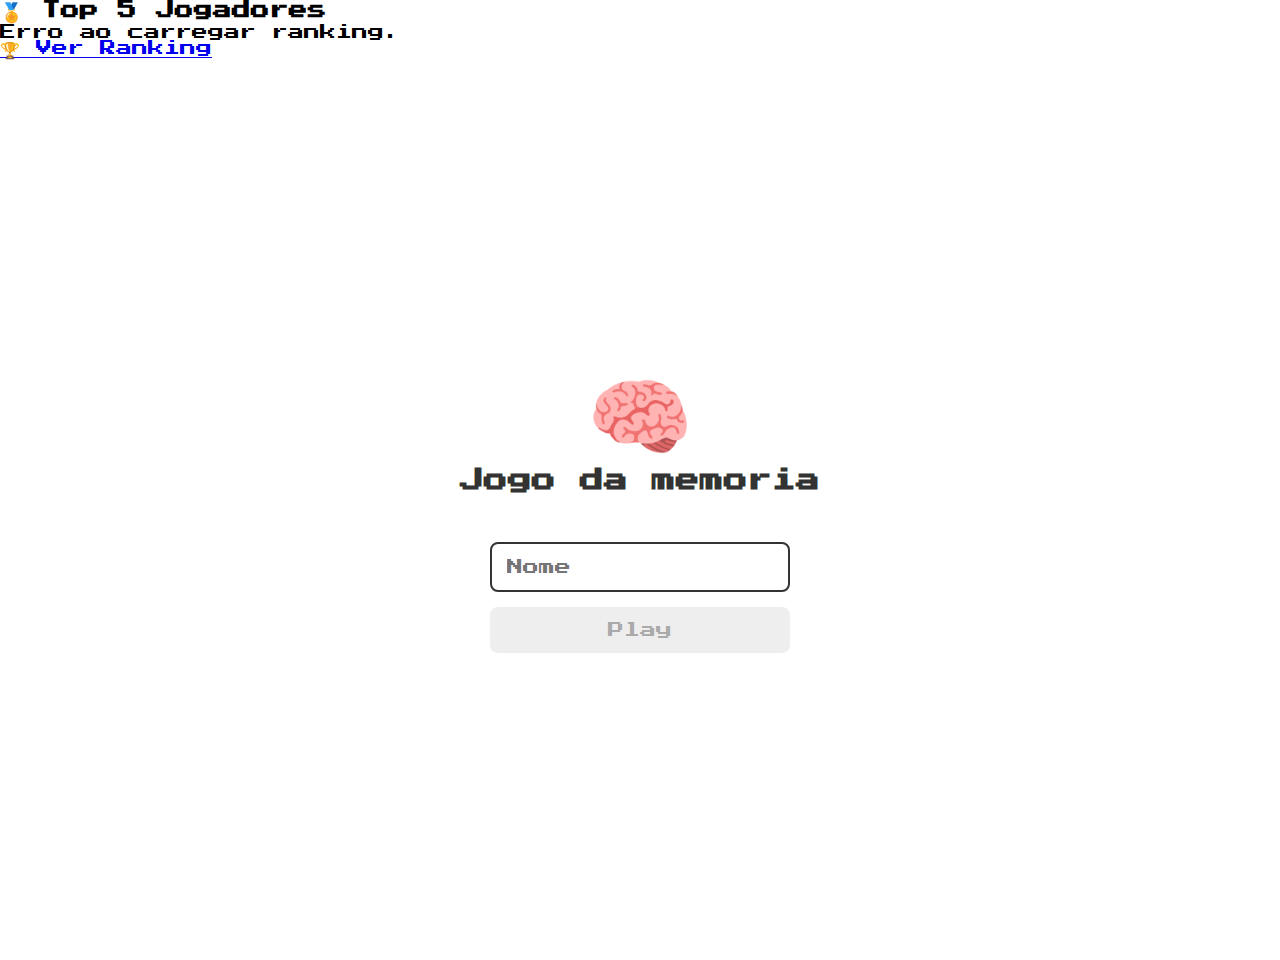
<file: index.html>
<!DOCTYPE html>
<html lang="pt-br">
  <head>
    <meta charset="UTF-8" />
    <meta name="viewport" content="width=device-width, initial-scale=1.0" />
    <link rel="stylesheet" href="./css/reset.css" />
    <link rel="stylesheet" href="./css/login.css" />
    <script defer src="./js/login.js"></script>
    <title>Jogo da memoria</title>
  </head>
  <body>
    <div id="top5-ranking" class="top5">
      <h3>🏅 Top 5 Jogadores</h3>
      <ul id="melhores-colocados">
        <li>Carregando...</li>
      </ul>
      <a href="./pages/rank.html" class="botao-rank">🏆 Ver Ranking</a>
    </div>
    <form class="login-form">
      <div class="login__header">
        <img src="./images/brain.png" alt="brain icon" />
        <h1>Jogo da memoria</h1>
      </div>
      <input type="text" placeholder="Nome" class="login__input" />
      <button type="submit" class="login__button" disabled>Play</button>
    </form>
  </body>
</html>
</file>
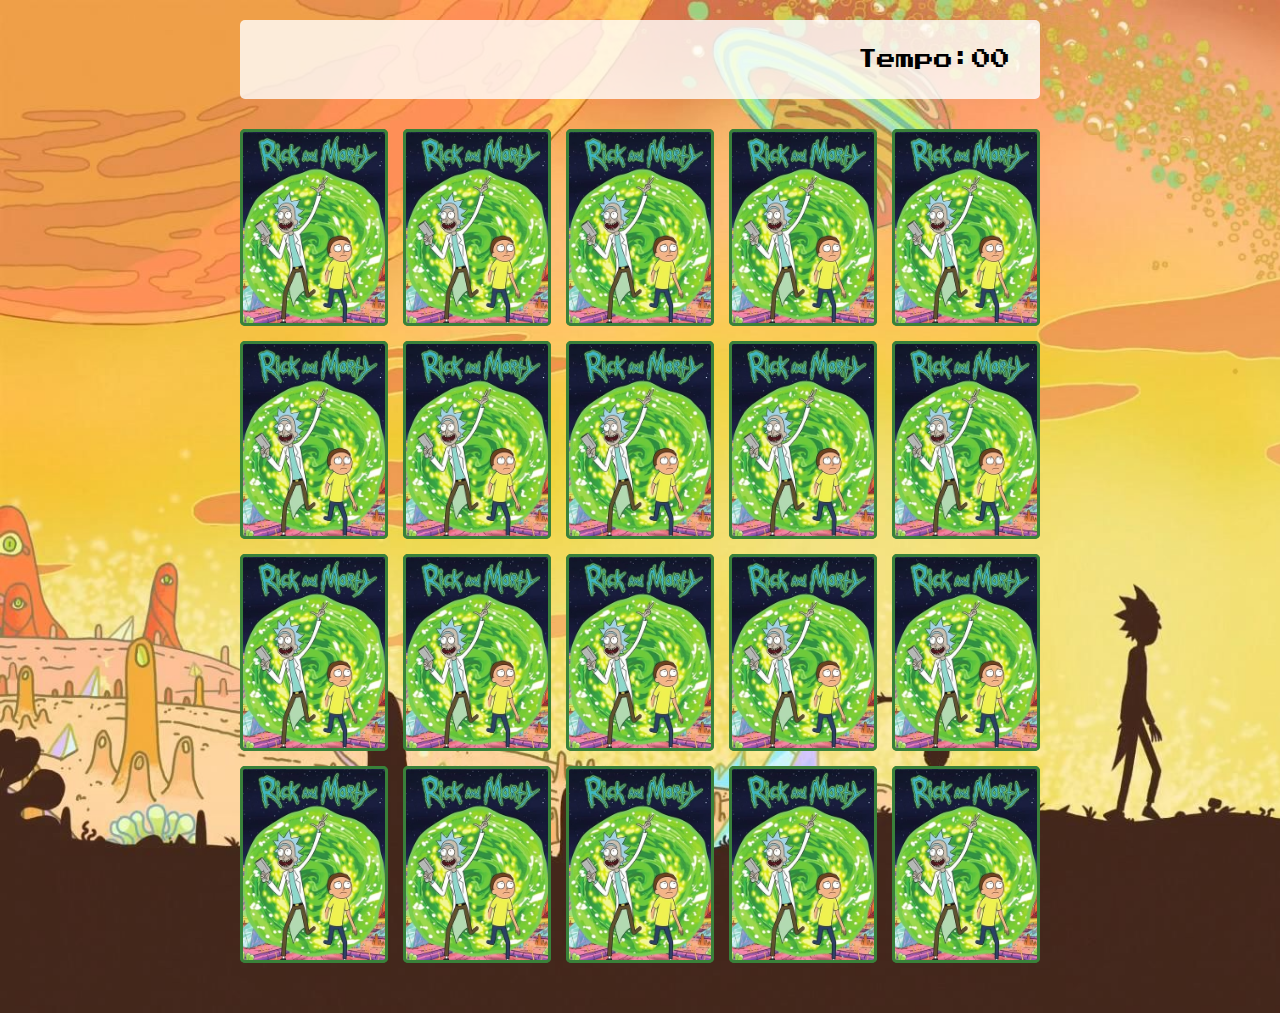
<file: pages/game.html>
<!DOCTYPE html>
<html lang="en">
  <head>
    <meta charset="UTF-8" />
    <meta name="viewport" content="width=device-width, initial-scale=1.0" />
    <link rel="stylesheet" href="../css/reset.css" />
    <link rel="stylesheet" href="../css/game.css" />
    <script defer src="../js/game.js"></script>
    <title>Jogo da memoria</title>
  </head>
  <body>
    <main>
      <header>
        <span class="player"></span>
        <span>Tempo:<span class="timer">00</span></span>
      </header>
      <div class="grid"></div>
    </main>
  </body>
</html>
</file>
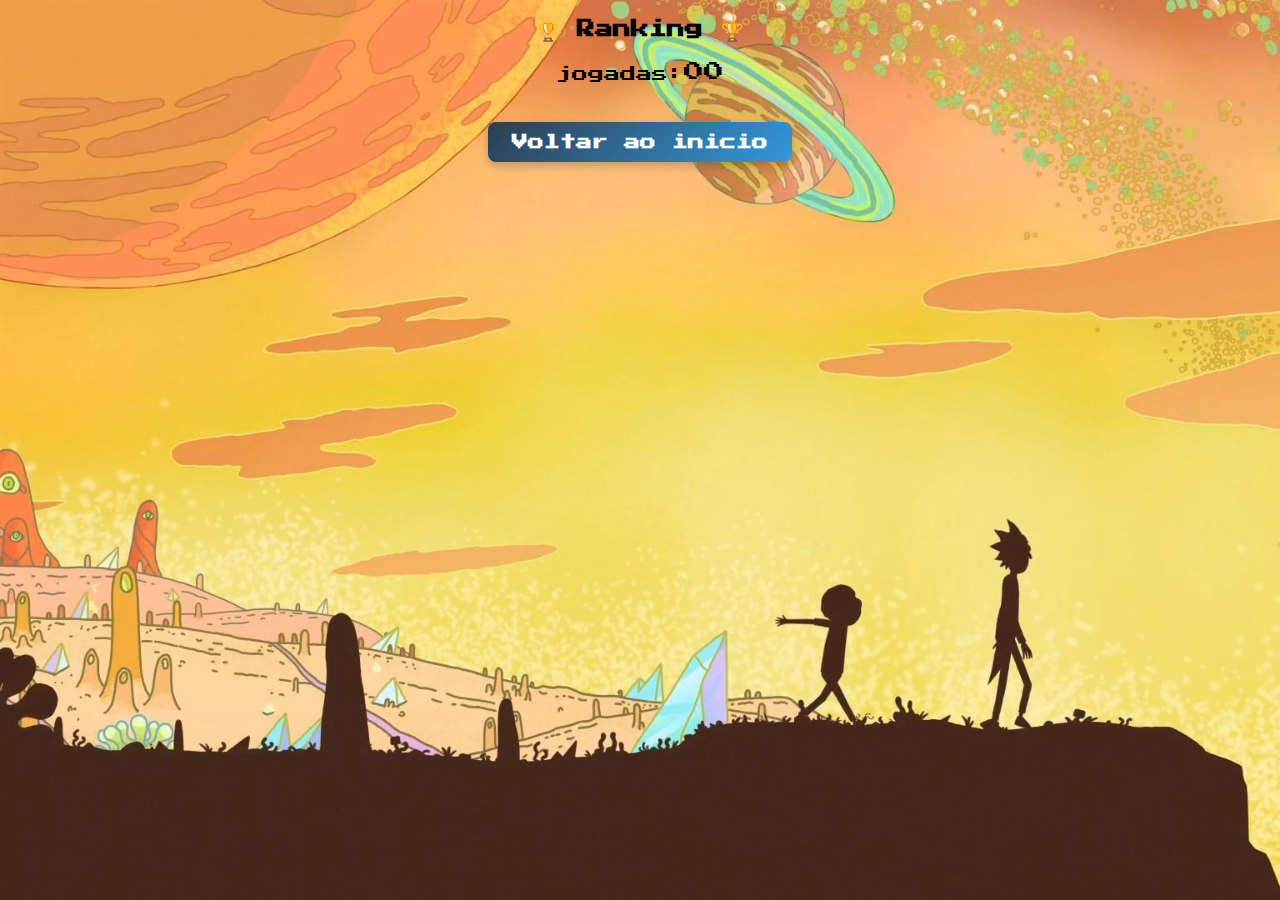
<file: pages/rank.html>
<!DOCTYPE html>
<html lang="pt-br">
  <head>
    <meta charset="UTF-8" />
    <meta name="viewport" content="width=device-width, initial-scale=1.0" />
    <link rel="stylesheet" href="../css/reset.css" />
    <link rel="stylesheet" href="../css/rank.css" />
    <script defer src="../js/rank.js"></script>
    <title>🏆 Ranking</title>
  </head>
  <body>
    <main>
      <h1>🏆 Ranking 🏆</h1>
      <span>jogadas:<span class="spanJogadas">00</span></span>
      <ol id="ranking"></ol>
      <a href="../index.html" class="botao-rank">Voltar ao inicio</a>
    </main>
  </body>
</html>
</file>
<file: css/login.css>
.login-form {
  display: flex;
  align-items: center;
  flex-direction: column;
  height: 100vh;
  justify-content: center;
}

.login__header {
  display: flex;
  align-items: center;
  flex-direction: column;
  justify-content: center;
  margin-bottom: 50px;
}

.login__header img {
  width: 100px;
}

.login__header h1 {
  color: #333;
  font-size: 1.5em;
}

.login__input {
  border: 2px solid #333;
  border-radius: 8px;
  font-size: 1em;
  margin-bottom: 15px;
  width: 100%;
  max-width: 300px;
  outline: none;
  padding: 15px;
}

.login__button {
    background-color: #ee665c;
    padding: 15px;
    border-radius: 8px;
    font-size: 1em;
    width: 100%;
    max-width: 300px;
    color: #fff;
    cursor: pointer;
}

.login__button:disabled {
    background-color: #eee;
    color: #aaa;
    cursor: auto;
}
</file>
<file: css/game.css>
main {
  display: flex;
  flex-direction: column;
  background-image: url('../images/bg.jpg');
  background-size: cover;
  width: 100%;
  min-height: 100vh;
  align-items: center;
  justify-content: center;
  padding: 20px 20px 50px;
}

header {
  display: flex;
  align-items: center;
  justify-content: space-between;
  width: 100%;
  max-width: 800px;
  background-color: rgba(255,255,255,0.8);
  border-radius: 5px;
  padding: 30px;
  margin: 0 0 30px;
  font-size: 1.2em;
}

.grid {
  display: grid;
  width: 100%;
  max-width: 800px;
  gap: 15px;
  grid-template-columns: repeat(5, 1fr);
  margin: 0 auto;
}

.card {
  aspect-ratio: 3/4;
  width: 100%;
  border-radius: 5px;
  position: relative;
  transition: all 400ms ease;
  transform-style: preserve-3d;
}

.face {
  width: 100%;
  height: 100%;
  position: absolute;
  background-size: cover;
  background-position: center;
  border-radius: 5px;
  border: 3px solid #39813a;
  transition: all 400ms ease;
}

.front {
  transform: rotateY(180deg);
}

.back {
  background-image: url("../images/back.png");
  backface-visibility: hidden;
}

.reveal-card {
  transform: rotateY(180deg);
}

.disabled-card {
  filter: saturate(0);
  opacity: 0.8;
}
</file>
<file: css/rank.css>
body {
  width: 100%;
  display: flex;
  align-items: center;
}


main {
  display: flex;
  flex-direction: column;
  background-image: url('../images/bg.jpg');
  background-size: cover;
  width: 100%;
  /* max-width: 800px; */
  min-height: 100vh;
  align-items: center;
  justify-content: start;
}

h1 {
    font-size: 18px;
    margin-top: 20px;
}

ol {
  padding: 0;

}
li {
  padding: 8px;
  font-size: 12px;
  display: flex;
  align-items: center;
  width: 100%;
  color: #fff;
  background-color: #333;
  border-radius: 5px;
  margin: 5px 0;
}

.botao-rank {
  display: inline-block;
  padding: 12px 24px;
  background: linear-gradient(135deg, #2c3e50, #3498db);
  color: white;
  text-decoration: none;
  font-size: 16px;
  font-weight: bold;
  border-radius: 8px;
  transition: 0.3s ease;
  box-shadow: 0 4px 8px rgba(0, 0, 0, 0.2);
  margin-top: 20px;
}

.botao-rank:hover {
  background: linear-gradient(135deg, #3498db, #2c3e50);
  transform: scale(1.05);
}

span {
  margin: 20px 0;
}
.spanJogadas {
  padding: 20px 0;
  font-size: 20px;
}
</file>
